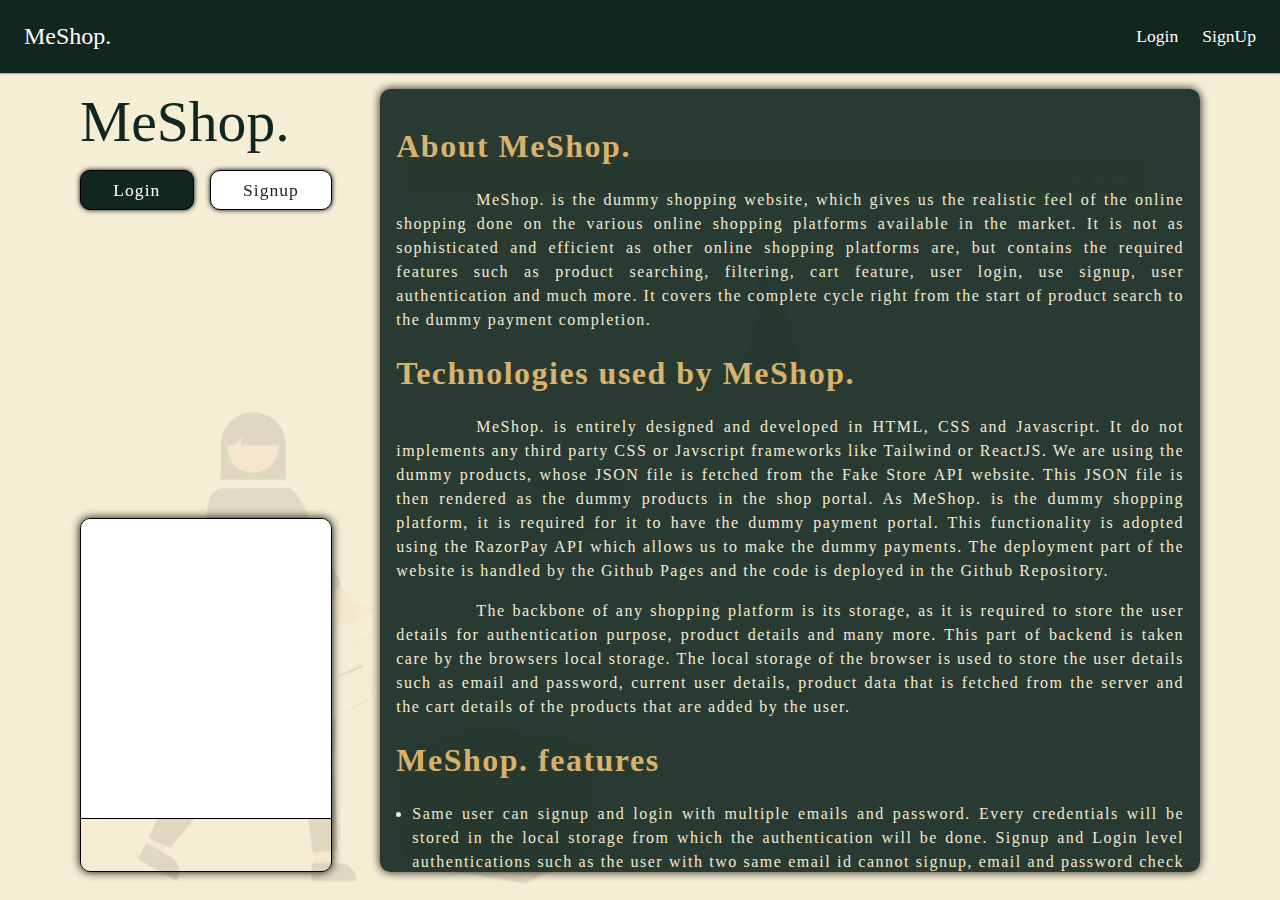
<file: index.html>
<!-- This is the landing page of the website
The hompage css and js files are attached to it 
Every time the new user with the deleted local storage comes in this page
will only rediredt to signup whether we click on Login button or signup button

Once signed up, the page will then only allow us to login with the user name and 
password stored in the local storage 

The nav bar is will have the specifice tabs on each page

This landing page functionality is to only divert the user to the shop page after
successfull authentication. Hence its navbar only contains login and signup button

The landing page also highlights one of the product fetched from dummy json website
Each time we refresh the page we will se new product-->

<!DOCTYPE html>
<html>
  <head>
    <meta charset="utf-8" />
    <meta http-equiv="X-UA-Compatible" content="IE=edge" />
    <title>MeShop.</title>
    <meta name="description" content="" />
    <meta name="viewport" content="width=device-width, initial-scale=1" />

    <!-- Linking favicon -->
    <link rel="shortcut icon" href="./images/shop_icon.png" type="image/png" />

    <!-- Linking the home-page stylesheet -->
    <link rel="stylesheet" href="./home-page.css" />

    <!-- Linking the navbar stylesheet -->
    <link rel="stylesheet" href="./navbar.css" />

    <!-- Linking the home-page script -->
    <script src="./home-page.js" defer></script>

    <!-- Linking the navbar script -->
    <script src="./navbar.js" defer></script>
  </head>
  <body>
    <!-- This image is used as the background for the  desc-wrapper class. Its position is fixed -->
    <div class="imgDiv"></div>

    <!-- The entire landing page is wrapped inside root div. It has two divs
    The navbar div is for the navigation bar and the desc-wrapper div for the 
    user interaction and the about section -->
    <main class="root">
      <!-- Navbar HTML -->
      <nav class="navbar text-style">
        <div id="logo-box">
          <div class="material-symbols-outlined" id="menus">menu</div>
          <div id="logo">MeShop.</div>
        </div>
        <div id="links">
          <div id="login"><a>Login</a></div>
          <div id="signup"><a href="./signup.html">SignUp</a></div>
        </div>
      </nav>

      <!-- The desc wrapper is divided two parts
      The left one contains the login adn signup button, logo nad the demo product 
      fetched from dummy json server 
      The right part only contains the about section which highlights the features of this website-->
      <div class="desc-wrapper">
        <div class="left">
          <div>
            <!-- The logo part -->
            <h1 class="page-heading text-style">MeShop.</h1>

            <!-- The buttons part -->
            <div class="buttons">
              <input
                type="button"
                value="Login"
                id="login-button"
                class="text-style"
              />
              <input
                type="button"
                value="Signup"
                id="signup-button"
                class="text-style"
              />
            </div>
          </div>

          <!-- Demo product area -->
          <div class="demo-product text-style">
            <div class="productPoster">
              <div class="prodImage"></div>
              <div class="prodTitle"></div>
              <div class="prodPrice">
                <div class="priceTag"></div>
              </div>
              <div class="prodRating"></div>
            </div>
          </div>
        </div>

        <!-- About section area -->
        <div class="right">
          <div class="text-style">
            <h1>About MeShop.</h1>
            <p>
              MeShop. is the dummy shopping website, which gives us the
              realistic feel of the online shopping done on the various online
              shopping platforms available in the market. It is not as
              sophisticated and efficient as other online shopping platforms
              are, but contains the required features such as product searching,
              filtering, cart feature, user login, use signup, user
              authentication and much more. It covers the complete cycle right
              from the start of product search to the dummy payment completion.
            </p>
            <h1>Technologies used by MeShop.</h1>
            <p>
              MeShop. is entirely designed and developed in HTML, CSS and
              Javascript. It do not implements any third party CSS or Javscript
              frameworks like Tailwind or ReactJS. We are using the dummy
              products, whose JSON file is fetched from the Fake Store API
              website. This JSON file is then rendered as the dummy products in
              the shop portal. As MeShop. is the dummy shopping platform, it is
              required for it to have the dummy payment portal. This
              functionality is adopted using the RazorPay API which allows us to
              make the dummy payments. The deployment part of the website is
              handled by the Github Pages and the code is deployed in the Github
              Repository.
            </p>
            <p>
              The backbone of any shopping platform is its storage, as it is
              required to store the user details for authentication purpose,
              product details and many more. This part of backend is taken care
              by the browsers local storage. The local storage of the browser is
              used to store the user details such as email and password, current
              user details, product data that is fetched from the server and the
              cart details of the products that are added by the user.
            </p>

            <h1 style="padding-left: 0px">MeShop. features</h1>
            <ul style="padding-left: inherit">
              <li>
                Same user can signup and login with multiple emails and
                password. Every credentials will be stored in the local storage
                from which the authentication will be done. Signup and Login
                level authentications such as the user with two same email id
                cannot signup, email and password check while login and other
                basic authetications are also provided. If in any case, the user
                deletes the local storage data, the website will automatically
                redirect the user to the landing page on refreshing.
              </li>
              <li>
                The shopping portal has the features such as searching the
                product, filtering and categorizing the products based on given
                filter and category tags.The shopping portal can only be
                accessed if the user is logged in, else the user will be
                redirected to the landing page.
              </li>
              <li>
                Every product in portal has Add to Cart button, where the user
                can add products in multiple quantity and remove it from the
                cart as well. In the shopping portal, the cart button will only
                visible on the navbar if the user added atleast single product
                to the cart.
              </li>
              <li>
                User can always change their user details by clicking on the
                profile section of the navbar which is only visible if the user
                logs in. This profile section will display the name of the
                current user logged in.
              </li>
              <li>
                The cart page is specifically designed for the preview of the
                products that are added to the cart. Local storage acts as the
                exchange point between shopping portal and the cart page.
                Whenever the user adds or remove the product in shopping portal,
                this information is stored in local storage and then the
                information stored is access by the cart page to render the
                data.
              </li>
              <li>
                We can initiate the dummy payment procedure using the RazorPay
                API in test mode from the cart page only.
              </li>
              <li>
                From design point of view, the website is fully responsive and
                can be displayed smmothly on all the form factors that are given
                in the browsers developer console.
              </li>
            </ul>
          </div>
        </div>
      </div>
    </main>
  </body>
</html>
</file>
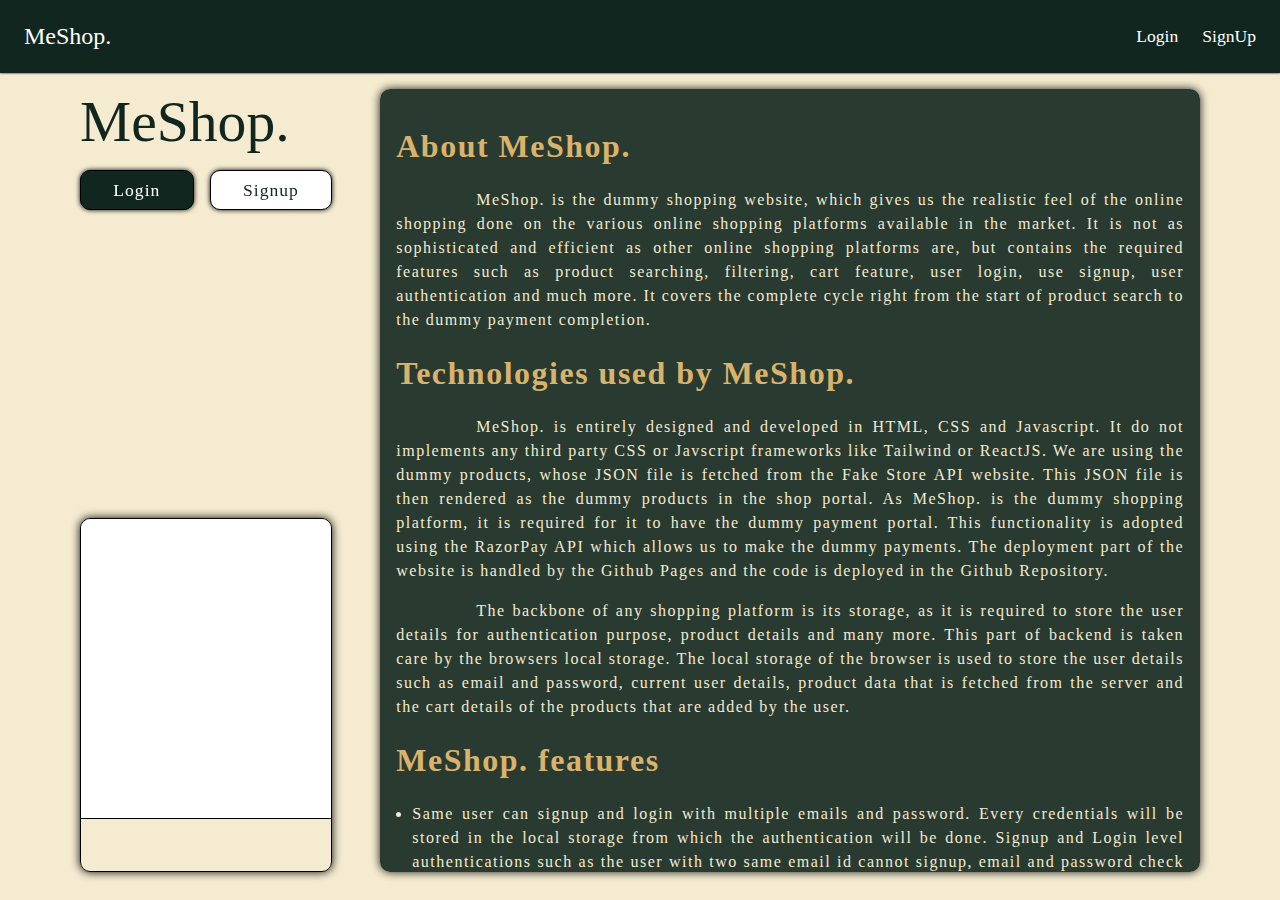
<file: cart.html>
<!DOCTYPE html>
<html lang="en">
  <head>
    <meta charset="UTF-8" />
    <meta http-equiv="X-UA-Compatible" content="IE=edge" />
    <meta name="viewport" content="width=device-width, initial-scale=1.0" />
    <title>Shop with us...</title>
    <!-- linking the favicon -->
    <link
      rel="shortcut icon"
      href="./images/cart_icon.png"
      type="image/x-icon"
    />

    <!-- Linking the cart css file  -->
    <link rel="stylesheet" href="./cart.css" />

    <!-- linking the navbar css file -->
    <link rel="stylesheet" href="./navbar.css" />

    <!-- linking the cart js file -->
    <script src="./cart.js" defer></script>

    <!-- linking the navbar js file -->
    <script src="./navbar.js" defer></script>

    <!-- linking the razor pay js file -->
    <script src="https://checkout.razorpay.com/v1/checkout.js" defer></script>
  </head>
  <body>
    <div class="root">
      <nav class="navbar text-style">
        <div id="logo-box">
          <div class="material-symbols-outlined" id="menus">menu</div>
          <div id="logo">MeShop.</div>
          <div class="material-symbols-outlined" id="logout">logout</div>
        </div>
        <div id="links">
          <div id="home"><a href="./shop.html">Home</a></div>

          <div class="userTag">
            <div class="material-symbols-outlined">person</div>
            <div id="userName" style="align-self: flex-end"></div>
          </div>
        </div>
      </nav>

      <div class="shopUI">
        <div class="cartItems text-style">
          <h1>My Cart</h1>
          <div class="items"></div>
        </div>

        <div class="cartSummary text-style">
          <div class="itemSummary"></div>
          <div class="total">
            <div class="dollar"></div>
            <div class="inr"></div>
          </div>
          <div class="checkout">
            <input type="button" value="Proceed to Checkout" id="payBtn" />
          </div>
        </div>
      </div>
    </div>
  </body>
</html>
</file>
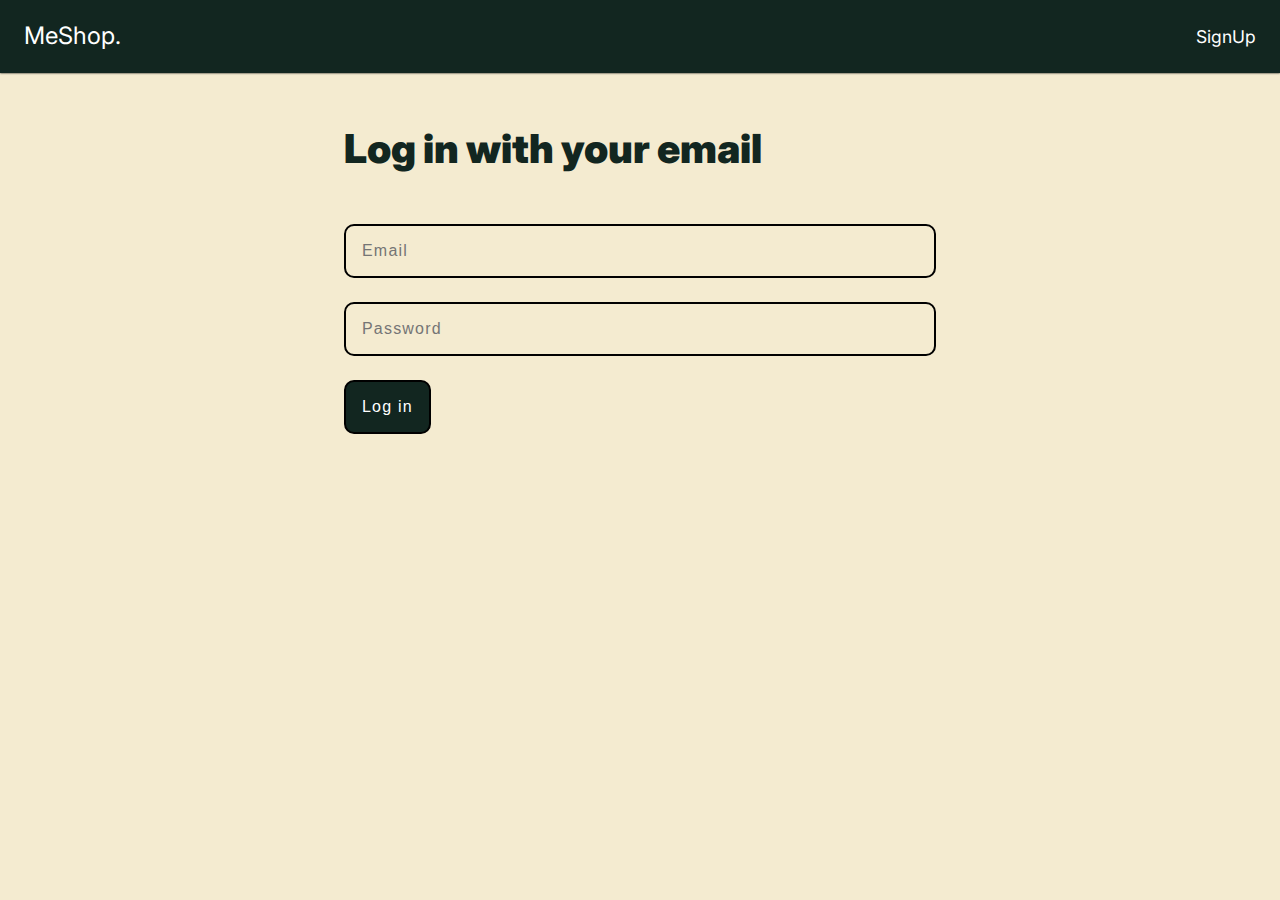
<file: login.html>
<!DOCTYPE html>
<html lang="en">
  <head>
    <meta charset="UTF-8" />
    <meta http-equiv="X-UA-Compatible" content="IE=edge" />
    <meta name="viewport" content="width=device-width, initial-scale=1.0" />
    <title>Sign Up Form - MeShop.</title>
    <link rel="shortcut icon" href="./images/login_icon.png" />

    <!-- linking the login css -->
    <link rel="stylesheet" href="./login.css" />

    <!-- Linking the navbar css -->
    <link rel="stylesheet" href="./navbar.css" />

    <!-- Linking the login js -->
    <script src="./login.js" defer></script>

    <!-- linking the navbar js -->
    <script src="./navbar.js" defer></script>
  </head>
  <body>
    <div class="wrapper">
      <nav class="navbar text-style">
        <div id="logo-box">
          <div class="material-symbols-outlined" id="menus">menu</div>
          <div id="logo">MeShop.</div>
        </div>
        <div id="links">
          <div id="signup"><a href="./signup.html">SignUp</a></div>
        </div>
      </nav>
      <div class="wrapper2">
        <h1 class="text-style">Log in with your email</h1>
        <form class="form text-style">
          <input
            type="email"
            name="email"
            id="email"
            placeholder="Email"
            required
            autocomplete="email"
          />
          <input
            type="password"
            name="password"
            id="password"
            placeholder="Password"
            required
            autocomplete="current-password"
          />
          <input type="submit" value="Log in" id="submitBtn" />
        </form>
      </div>
    </div>
  </body>
</html>
</file>
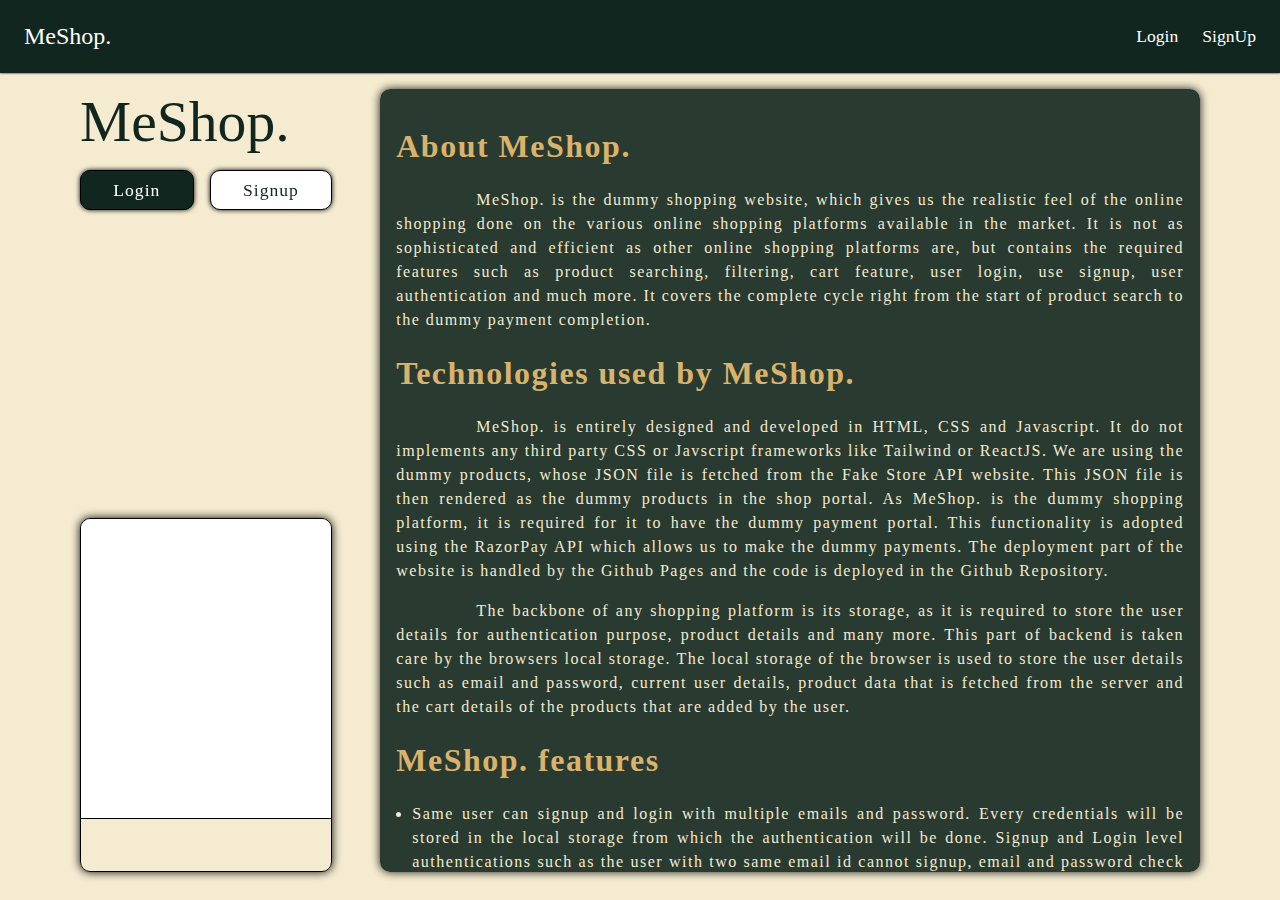
<file: profile.html>
<!DOCTYPE html>
<html lang="en">
  <head>
    <meta charset="UTF-8" />
    <meta http-equiv="X-UA-Compatible" content="IE=edge" />
    <meta name="viewport" content="width=device-width, initial-scale=1.0" />
    <title>My Profile - MeShop.</title>
    <link rel="shortcut icon" href="./images/user_icon.png" />

    <!-- linking the profile css -->
    <link rel="stylesheet" href="./profile.css" />

    <!-- Linking the navbar css -->
    <link rel="stylesheet" href="./navbar.css" />

    <!-- Linking the profile js -->
    <script src="./profile.js" defer></script>

    <!-- linking the navbar js -->
    <script src="./navbar.js" defer></script>
  </head>
  <body>
    <div class="wrapper">
      <nav class="navbar text-style">
        <div id="logo-box">
          <div class="material-symbols-outlined" id="menus">menu</div>
          <div id="logo">MeShop.</div>
        </div>
        <div id="links">
          <div id="home"><a href="./shop.html">Home</a></div>
        </div>
      </nav>
      <div class="wrapper2">
        <h1 class="text-style">Your Account Details</h1>
        <form class="form text-style">
          <input
            type="text"
            name="first-name"
            id="first-name"
            placeholder="First Name"
          />
          <input
            type="text"
            name="last-name"
            id="last-name"
            placeholder="Last Name"
          />
          <input
            type="email"
            name="email"
            id="email"
            placeholder="Email"
            autocomplete="email"
          />
          <input
            type="text"
            name="old-password"
            id="old-password"
            placeholder="Old Password"
            autocomplete="current-password"
          />
          <input
            type="password"
            name="password"
            id="password"
            placeholder="New Password"
            autocomplete="new-password"
          />

          <input
            type="text"
            name="conf-password"
            id="conf-password"
            placeholder="Confirm Password"
          />
          <input type="submit" value="Save your details" id="saveBtn" />
          <input type="button" value="Logout" id="logoutButton" />
        </form>
      </div>
    </div>
  </body>
</html>
</file>
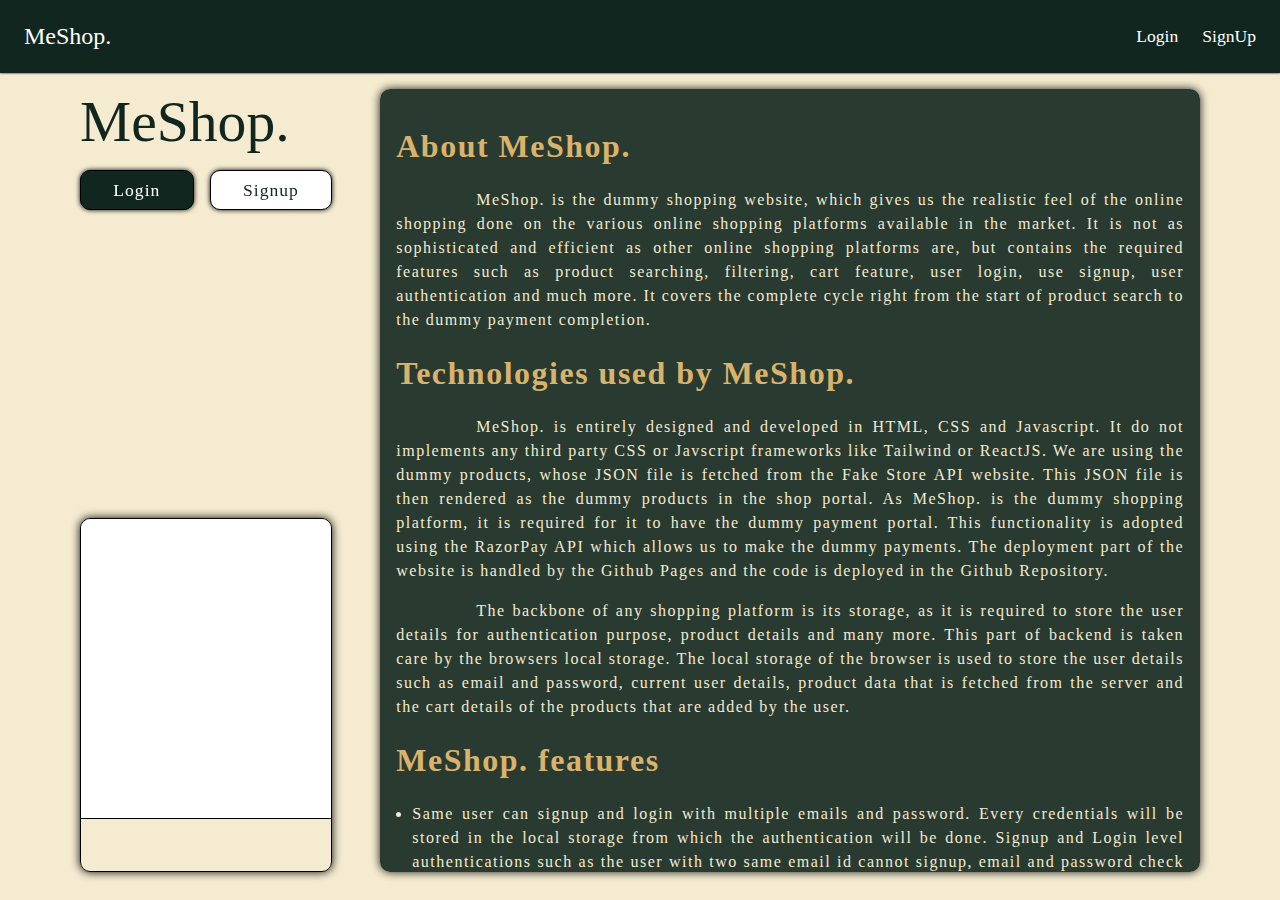
<file: shop.html>
<!DOCTYPE html>
<html lang="en">
  <head>
    <meta charset="UTF-8" />
    <meta http-equiv="X-UA-Compatible" content="IE=edge" />
    <meta name="viewport" content="width=device-width, initial-scale=1.0" />
    <title>Shop with us...</title>
    <!-- linking the favicon -->
    <link
      rel="shortcut icon"
      href="./images/shopping_icon.png"
      type="image/x-icon"
    />

    <!-- Linking the shop css file  -->
    <link rel="stylesheet" href="./shop.css" />

    <!-- linking the navbar css file -->
    <link rel="stylesheet" href="./navbar.css" />

    <!-- linking the shop js file -->
    <script src="./shop.js" defer></script>

    <!-- linking the navbar js file -->
    <script src="./navbar.js" defer></script>
  </head>
  <body>
    <div class="root">
      <!-- navbar -->
      <nav class="navbar text-style">
        <div id="logo-box">
          <div class="material-symbols-outlined" id="menus">menu</div>
          <div id="logo">MeShop.</div>
          <div id="my-cart">
            <a href="./cart.html"
              ><img src="./images/cart_navbar_icon.png" alt="Cart"
            /></a>
          </div>
          <div class="material-symbols-outlined" id="filterBtn">filter_alt</div>
          <div class="material-symbols-outlined" id="logout">logout</div>
        </div>
        <div id="links">
          <div id="home"><a href="./shop.html">Home</a></div>

          <div class="userTag">
            <div class="material-symbols-outlined">person</div>
            <div id="userName" style="align-self: flex-end"></div>
          </div>
        </div>
      </nav>

      <!-- shoping portal -->
      <div class="shopUI">
        <!-- side bar for filters -->
        <div class="sideBar text-style">
          <div class="color">
            <h1>Colors</h1>
            <div>
              <input
                type="checkbox"
                name="color-red"
                id="color-red"
                form="dummy"
              />
              <label for="color-red">Red</label>
            </div>
            <div>
              <input
                type="checkbox"
                name="color-blue"
                id="color-blue"
                form="dummy"
              />
              <label for="color-blue">Blue</label>
            </div>
            <div>
              <input
                type="checkbox"
                name="color-green"
                id="color-green"
                form="dummy"
              />
              <label for="color-green">Green</label>
            </div>
            <div>
              <input
                type="checkbox"
                name="color-black"
                id="color-black"
                form="dummy"
              />
              <label for="color-black">Black</label>
            </div>
            <div>
              <input
                type="checkbox"
                name="color-orange"
                id="color-orange"
                form="dummy"
              />
              <label for="color-orange">Orange</label>
            </div>
          </div>
          <div class="size">
            <h1>Sizes</h1>
            <div>
              <input
                type="checkbox"
                name="size-small"
                id="size-small"
                form="dummy"
              />
              <label for="size-small">S</label>
            </div>
            <div>
              <input
                type="checkbox"
                name="size-medium"
                id="size-medium"
                form="dummy"
              />
              <label for="size-medium">M</label>
            </div>
            <div>
              <input
                type="checkbox"
                name="size-large"
                id="size-large"
                form="dummy"
              />
              <label for="size-large">L</label>
            </div>
            <div>
              <input
                type="checkbox"
                name="size-extra-large"
                id="size-extra-large"
                form="dummy"
              />
              <label for="size-extra-large">XL</label>
            </div>
          </div>
          <div class="rating">
            <h1>Rating</h1>
            <div>
              0
              <input
                type="range"
                name="rating-range"
                id="rating-range"
                max="5"
                min="0"
                step="0.1"
                style="width: 50%"
                form="dummy"
              />
              <span id="ratingValue"></span>
            </div>
          </div>
          <div class="price">
            <h1>Price Range</h1>
            <div>
              <input
                type="checkbox"
                name="price0to25"
                id="price0to25"
                form="dummy"
              />
              <label for="price0to25">$0 to $25</label>
            </div>
            <div>
              <input
                type="checkbox"
                name="price26to50"
                id="price26to50"
                form="dummy"
              />
              <label for="price26to50">$26 to $50</label>
            </div>
            <div>
              <input
                type="checkbox"
                name="price51to100"
                id="price51to100"
                form="dummy"
              />
              <label for="price51to100">$51 to $100</label>
            </div>
            <div>
              <input
                type="checkbox"
                name="price101Above"
                id="price101Above"
                form="dummy"
              />
              <label for="price101Above">$101 onwards</label>
            </div>
          </div>
        </div>

        <!-- div to render the  products available -->
        <div class="productSide">
          <!-- search bar -->
          <div class="search">
            <div class="material-symbols-outlined" style="align-self: center">
              search
            </div>
            <div class="inputDiv">
              <input
                type="search"
                name="prodSearch"
                id="prodSearch"
                placeholder="Please type exact description of the products..."
              />
            </div>
          </div>

          <!-- filter tag -->
          <div class="filterTags text-style">
            <div class="all">All</div>
            <div class="men">Men's Clothing</div>
            <div class="women">Women's Clothing</div>
            <div class="jewellery">Jewellery</div>
            <div class="electronics">Electronics</div>
          </div>

          <!-- Products will be rendered category wise. Seperate div for seperate category -->
          <div class="menSection text-style">
            <h1>Men's Clothing</h1>
            <div class="menProduct productBoard"></div>
          </div>
          <div class="womenSection text-style">
            <h1>Women's Clothing</h1>
            <div class="womenProduct productBoard"></div>
          </div>
          <div class="electronicSection text-style">
            <h1>Electronic's</h1>
            <div class="electronicProduct productBoard"></div>
          </div>
          <div class="jewellerySection text-style">
            <h1>Jewellery</h1>
            <div class="jewelleryProduct productBoard"></div>
          </div>
          <div class="results text-style"></div>
        </div>
      </div>
    </div>

    <!-- This div will be displayed if and only if the user view this website in mobiles.
         It will show the small floated filter button at the bottom right which will toggle 
         openeing and closing of the sidebar -->
    <div class="filter-For-Mobiles">
      <img
        src="https://icons.iconarchive.com/icons/fatcow/farm-fresh/32/filter-icon.png"
        width="32"
        height="32"
      />
    </div>
  </body>
</html>
</file>
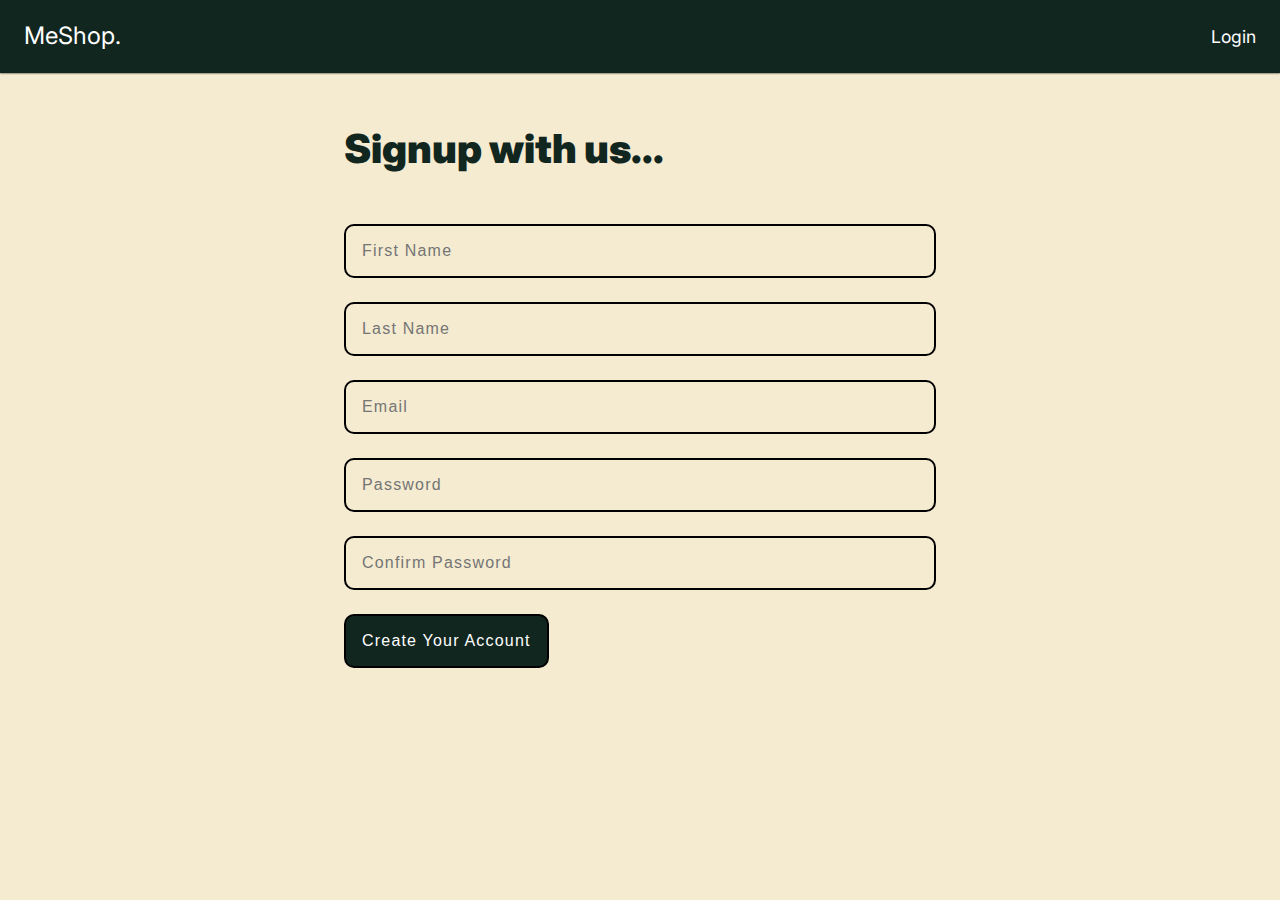
<file: signup.html>
<!-- This page will prompt the user to signup with their email
     User cannot signup with two same email-id and hence the authentication is added. -->

<!DOCTYPE html>
<html lang="en">
  <head>
    <meta charset="UTF-8" />
    <meta http-equiv="X-UA-Compatible" content="IE=edge" />
    <meta name="viewport" content="width=device-width, initial-scale=1.0" />
    <title>Sign Up Form - MeShop.</title>
    <link rel="shortcut icon" href="./images/signup_icon.png" />

    <!-- linking the signup css -->
    <link rel="stylesheet" href="./signup.css" />

    <!-- Linking the navbar css -->
    <link rel="stylesheet" href="./navbar.css" />

    <!-- Linking the Signup js -->
    <script src="./signup.js" defer></script>

    <!-- linking the navbar js -->
    <script src="./navbar.js" defer></script>
  </head>
  <body>
    <div class="wrapper">
      <nav class="navbar text-style">
        <div id="logo-box">
          <div class="material-symbols-outlined" id="menus">menu</div>
          <div id="logo">MeShop.</div>
        </div>
        <div id="links">
          <div id="login"><a>Login</a></div>
        </div>
      </nav>
      <div class="wrapper2">
        <h1 class="text-style">Signup with us...</h1>
        <form class="form text-style">
          <input
            type="text"
            name="first-name"
            id="first-name"
            placeholder="First Name"
            required
          />
          <input
            type="text"
            name="last-name"
            id="last-name"
            placeholder="Last Name"
            required
          />
          <input
            type="email"
            name="email"
            id="email"
            placeholder="Email"
            required
            autocomplete="email"
          />
          <input
            type="password"
            name="password"
            id="password"
            placeholder="Password"
            required
            autocomplete="new-password"
          />

          <input
            type="text"
            name="conf-password"
            id="conf-password"
            placeholder="Confirm Password"
            required
          />
          <input type="submit" value="Create Your Account" id="submitBtn" />
        </form>
      </div>
    </div>
  </body>
</html>
</file>
<file: home-page.css>
@import url("https://fonts.googleapis.com/css2?family=Inter");

* {
  box-sizing: border-box !important;
}

html {
  -ms-overflow-style: none; /* Internet Explorer 10+ */
  scrollbar-width: none; /* Firefox */
}

html::-webkit-scrollbar {
  display: none; /* Safari and Chrome */
}

body {
  width: 100vw;
  height: 100vh;
  margin: 0px;
}

.root {
  width: 100%;
  height: 100%;
  background-color: #f4ebd0;
}

.text-style {
  font-family: "Inter";
  font-style: normal;
  font-weight: 400;
}

.imgDiv {
  background-image: url("./images/landingPagePic.png");
  background-repeat: no-repeat;
  background-position: center;
  background-size: cover;
  position: fixed;
  top: 73px;
  left: 0px;
  width: 100%;
  height: 100%;
  z-index: 1;
  opacity: 0.1;
}

.desc-wrapper {
  width: 90%;
  height: 90.5%;
  position: relative;
  z-index: 2;
  margin: 0 auto;
  display: flex;
  flex-direction: row;
  gap: 1rem;
}

.left {
  width: 25%;
  padding: 1rem;
  display: flex;
  flex-direction: column;
  justify-content: space-between;
}

.page-heading {
  font-size: 4.5vw;
  margin: 0px;
  margin-bottom: 1rem;
  color: #122620;
}

.buttons {
  display: flex;
  gap: 1rem;
}

.buttons > input {
  flex: 1 1 auto;
  height: 40px;
  border: 1px solid black;
  outline: none;
  border-radius: 10px;
  font-size: 1.1rem;
  box-shadow: 0px 0px 5px black;
  letter-spacing: 1px;
}

#login-button {
  background-color: #122620;
  color: white;
}

#signup-button {
  background-color: white;
  color: #122620;
}

.right {
  width: 75%;
  padding: 1rem;
}

.right > div {
  width: 100%;
  height: 100%;
  border-radius: 10px;
  box-shadow: 0px 0px 10px black;
  background-color: #122620;
  opacity: 0.9;
  padding: 1rem;
  line-height: 1.5rem;
  color: #f4ebd0;
  overflow: scroll;
  -ms-overflow-style: none;
  scrollbar-width: none;
  letter-spacing: 1.5px;
}

.right > div::-webkit-scrollbar {
  display: none;
}

.right p {
  text-indent: 5rem;
  text-align: justify;
  margin-bottom: 1rem;
  font-size: 1rem;
}

.right li {
  text-align: justify;
  font-size: 1rem;
}

.right h1 {
  color: #d6ad60;
  line-height: 2.5rem;
}

.productPoster {
  border: 1px solid black;
  width: 100%;
  height: max-content;
  display: grid;
  grid-template-rows: 300px 0.25fr 0.25fr 0.25fr 0.25fr;
  border-radius: 10px;
  background-color: (10, 2, 50);
  box-shadow: 0px 0px 10px black;
}

.prodImage {
  background-size: contain;
  background-position: center;
  background-repeat: no-repeat;
  border-bottom: 1px solid black;
  background-color: white;
  border-top-right-radius: 10px;
  border-top-left-radius: 10px;
}

.prodTitle {
  padding: 0.5rem 1rem;
  font-size: 1.1rem;
  font-weight: bolder;
}

.prodPrice {
  display: flex;
  flex-direction: row;
  justify-content: space-between;
  align-items: center;
  padding: 0.5rem 1rem;
  font-size: 1rem;
  font-weight: bolder;
}

.prodRating {
  padding: 0.5rem 1rem;
  font-size: 1rem;
  font-weight: bolder;
}

@media screen and (max-width: 1000px), (max-height: 700px) {
  .desc-wrapper {
    flex-direction: column;
    padding-top: 85px;
    padding-bottom: 1rem;
    padding-left: 1rem;
    padding-right: 1rem;
  }

  .left,
  .right {
    width: 100%;
    padding: 0rem;
  }

  .left {
    gap: 1rem;
  }

  .left,
  .right,
  .root {
    height: max-content;
  }

  .page-heading {
    font-size: 4.5rem;
  }
}

@media screen and (max-width: 400px) {
  .left,
  .right,
  .root {
    height: max-content;
  }
  .right p {
    text-indent: 2rem;
    text-align: justify;
  }
  .right > div {
    letter-spacing: 1px;
  }
}

@media screen and (max-width: 300px) {
  .page-heading {
    font-size: 3rem;
  }

  .prodTitle,
  .prodRating,
  .prodPrice {
    font-size: 0.9rem;
  }

  .desc-wrapper {
    width: 100%;
  }

  .right {
    letter-spacing: 0.2px;
    font-size: 0.9rem;
  }

  .right h1 {
    font-size: 1.2rem;
    line-height: 1.6rem;
  }
}
</file>
<file: navbar.css>
@import url("https://fonts.googleapis.com/css2?family=Material+Symbols+Outlined");
@import url("https://fonts.googleapis.com/css2?family=Inter");
/* Styling the navbar */

.text-style {
  font-family: "Inter";
  font-style: normal;
  font-weight: 400;
}

.navbar {
  display: flex;
  flex-direction: row;
  gap: 1.5rem;
  width: 100%;
  padding: 1.5rem;
  background-color: #122620;

  font-size: 1.1rem;
  color: #ffffff;

  align-items: center;
  box-shadow: 0px 0px 2px black;
}

#logo {
  font-size: 1.5rem;
  line-height: 1.4rem;
  flex: 1 1 auto;
}

#logo-box {
  flex: 1 1 auto;
  display: flex;
  height: 25px;
  flex-direction: row;
  align-items: center;
  gap: 1.5rem;
}

#links {
  display: flex;
  flex-direction: row;
  justify-content: space-between;
  align-items: center;
  gap: 1.5rem;
}

#menus {
  display: none;
  font-size: 2rem;
}

.responsive {
  display: flex !important;
}

a:visited,
a:active,
a:link {
  text-decoration: none;
  color: white;
}

.userTag {
  display: flex;
  gap: 0.8rem;
  border-left: 3px ridge whitesmoke;
  padding-left: 0.8rem;
}

@media screen and (max-width: 1000px), (max-height: 700px) {
  #links {
    flex-direction: column;
    align-self: flex-start;
    align-items: flex-start;
    display: none;
  }

  #menus {
    display: block;
  }

  .navbar {
    flex-direction: column;
    padding: 1.5rem;
    position: fixed;
    top: 0px;
    left: 0px;
    z-index: 1000;
  }

  #logo-box {
    width: 100%;
  }

  .userTag {
    border-left: 0px;
    padding-left: 0px;
  }
}

@media screen and (max-width: 300px) {
  #logo {
    font-size: 1.5rem;
  }
  #menus {
    font-size: 1.3rem;
  }
  #logo-box {
    gap: 0.8rem;
  }
}
</file>
<file: cart.css>
@import url("https://fonts.googleapis.com/css2?family=Inter");

* {
  box-sizing: border-box !important;
}

body {
  width: 100vw;
  height: 100vh;
  margin: 0px;
}

.root {
  width: 100%;
  height: 100%;
  display: flex;
  flex-direction: column;
}

.text-style {
  font-family: "Inter";
  font-style: normal;
  font-weight: 400;
}

.shopUI {
  width: 100%;
  height: 90.5%;
  display: flex;
  flex-direction: row;
  gap: 1.5rem;
  padding: 1.5rem;
  background-color: #f4ebd0;
}

.cartItems {
  width: 65%;
  display: flex;
  flex-direction: column;
  gap: 1.5rem;
  overflow: scroll;
  -ms-overflow-style: none;
  scrollbar-width: none;
}

.cartItems::-webkit-scrollbar {
  display: none;
}

.cartItems > h1 {
  margin: 0px;
  align-self: center;
  font-size: 2.5rem;
  color: #122620;
}

.cartItems > .items {
  display: flex;
  flex-flow: row wrap;
  gap: 1.5rem;
  justify-content: center;
}

.productPoster {
  border: 1px solid black;
  flex: 0 0 280px;
  max-width: 17.5rem;
  height: 521px;
  display: grid;
  gap: 0.5rem;
  grid-template-rows: 300px 50px 30px 30px 30px 39.5px;
  border-radius: 12px;
  box-shadow: 0px 0px 2px black;
}

.prodImage {
  background-size: contain;
  background-position: center;
  background-repeat: no-repeat;
  border-top-right-radius: 10px;
  border-top-left-radius: 10px;
  border-bottom: 1px solid black;
  background-color: white;
}

.prodTitle {
  display: flex;
  max-width: 244.8px;
  justify-content: left;
  align-items: center;
  padding-left: 1rem;
  padding-right: 1rem;
  font-size: 1.025rem;
  font-weight: 900;
  color: rgb(41, 1, 1);
}

.prodPrice {
  display: flex;
  flex-direction: row;
  justify-content: space-between;
  align-items: center;
  padding-left: 1rem;
  padding-right: 1rem;
  font-size: 1rem;
  font-weight: bolder;
}

.priceTag {
  color: darkred;
}

.prodColor {
  display: flex;
  flex-direction: row;
  justify-content: left;
  align-items: center;
  padding-left: 1rem;
  padding-right: 1rem;
  font-size: 1rem;
  font-weight: bolder;
}

.prodRating {
  display: flex;
  flex-direction: row;
  justify-content: left;
  align-items: center;
  padding-left: 1rem;
  padding-right: 1rem;
  font-size: 1rem;
  font-weight: bolder;
}

.removeFromCart {
  display: flex;
  flex-direction: row;
  justify-content: center;
  align-items: center;
  padding-left: 1rem;
  padding-right: 1rem;
  background-color: #b68d40;
  color: white;
  font-size: 1rem;
  border-bottom-left-radius: 10px;
  border-bottom-right-radius: 10px;
  border-top: 1px solid black;
}

.cartSummary {
  width: 35%;
  background-color: lightgoldenrodyellow;
  border-radius: 10px;
  box-shadow: 0px 0px 5px rgb(54, 2, 2);
  display: flex;
  flex-direction: column;
  padding: 1rem;
  gap: 1rem;
}

.itemSummary {
  height: 80%;
  display: flex;
  flex-direction: column;
  flex-wrap: nowrap;
  gap: 0.5rem;
  overflow: scroll;
  -ms-overflow-style: none;
  scrollbar-width: none;
}

.itemSummary::-webkit-scrollbar {
  display: none;
}

.summaryList {
  flex: 0 0 100px;
  border: 2px solid #122620;
  display: grid;
  grid-template-columns: 1fr 1fr 1fr minmax(90px, auto);
  grid-template-rows: 1fr minmax(auto, auto);
  gap: 10px;
  padding: 1rem;
  border-radius: 10px;
}

.desc {
  grid-row-start: 1;
  grid-row-end: 2;
  grid-column-start: 1;
  grid-column-end: 4;
  font-size: 1.05rem;
  font-weight: 900;
  color: #122620;
}

.itemRate {
  grid-row: 2/3;
  grid-column: 1/4;
  font-size: 1.5rem;
  font-weight: 900;
  color: darkred;
}

.itemQuant {
  grid-row: 1/3;
  grid-column: 4/5;
  display: flex;
  flex-direction: column;
  align-items: center;
  justify-content: center;
  font-size: 1.05rem;
  font-weight: 900;
  border-left: 2px solid black;
}

.itemQuant > .number {
  flex: 1 1 auto;
  font-size: 3rem;
  display: flex;
  align-items: center;
  color: #122620;
}

.total {
  padding: 1rem;
  font-size: 1.5rem;
  font-weight: 900;
  color: darkred;
  display: flex;
  flex-direction: row;
  justify-content: space-between;
}

.checkout {
  height: 50px;
  display: flex;
}

#payBtn {
  width: 100%;
  height: 100%;
  border-radius: 25px;
  font-size: 1rem;
  background-color: #122620;
  color: white;
  border: 2px solid black;
  outline: none;
}

#payBtn:hover {
  color: #b68d40;
  cursor: pointer;
}

@media screen and (max-width: 1000px), (max-height: 700px) {
  .shopUI {
    flex-direction: column;
    height: max-content;
    padding-top: 90px;
  }

  .cartItems {
    width: 100%;
  }

  .cartSummary {
    width: 100%;
  }

  .itemSummary {
    height: max-content;
  }
}

@media screen and (max-width: 550px) {
  .cartItems {
    justify-content: center;
  }
  .shopUI {
    height: max-content;
  }
  .productPoster {
    border: 1px solid black;
    flex: 1 1 280px;
    max-width: none;
    width: 100%;
    height: max-content;
    grid-template-rows: 300px 50px 30px 30px 28px 40x;
    border-radius: 11px;
    box-shadow: 0px 0px 2px black;
  }
}

@media screen and (max-width: 300px) {
  .cartItems > h1 {
    font-size: 2rem;
  }

  .cartItems > .items {
    gap: 1rem;
  }

  .shopUI {
    gap: 1rem;
  }

  .productPoster {
    height: max-content;
    grid-template-rows: 200px 50px 25px 25px 20px 30px;
  }

  .prodTitle,
  .prodPrice,
  .prodColor,
  .prodRating,
  .removeFromCart {
    font-size: 0.9rem;
  }

  .summaryList {
    flex: 0 0 100px;
    border: 2px solid #122620;
    display: flex;
    flex-direction: column;
  }

  .desc {
    font-size: 0.9rem;
  }

  .itemRate {
    font-size: 0.9rem;
  }

  .itemQuant {
    display: flex;
    flex-direction: row;
    align-items: center;
    justify-content: center;
    font-size: 0.9rem;
    border-left: 0px;
  }

  .itemQuant > .number {
    font-size: 1.2rem;
    display: flex;
    justify-content: flex-end;
  }

  .total {
    padding: 0.5rem;
    font-size: 1.5rem;
    flex-direction: column;
    justify-content: left;
    gap: 0.5rem;
  }

  .checkout {
    height: 35px;
  }
}
</file>
<file: login.css>
@import url("https://fonts.googleapis.com/css2?family=Inter");

* {
  box-sizing: border-box;
}

body {
  width: 100vw;
  height: 100vh;
  margin: 0px;
  background-color: #f4ebd0;
}

.text-style {
  font-family: "Inter";
  font-style: normal;
  font-weight: 400;
}

.wrapper {
  display: flex;
  width: 100%;
  flex-direction: column;
  align-items: center;
}

.wrapper2 {
  width: 50%;
  display: flex;
  gap: 1.5rem;
  flex-direction: column;
  padding: 1.5rem;
  position: relative;
  z-index: 100;
}

.wrapper2 > h1 {
  font-size: 2.5rem;
  color: #122620;
  font-weight: 900;
}

.form {
  flex: 1 1 auto;
  display: flex;
  flex-direction: column;
  gap: 1.5rem;
}

.form > input {
  border: 2px solid black;
  font-size: 1rem;
  padding: 1rem;
  outline: none;
  border-radius: 10px;
  color: black;
  font-weight: 500;
  letter-spacing: 1.2px;
}

.form > input:read-write {
  border: 2px solid black;
  font-size: 1rem;
  padding: 1rem;
  outline: none;
  border-radius: 10px;
  background-color: #f4ebd0;
  color: black;
  font-weight: 500;
  letter-spacing: 1.2px;
}

#submitBtn {
  width: max-content;
  background-color: #122620;
  color: white;
  border-radius: 10px;
}

@media screen and (max-width: 1000px), (max-height: 700px) {
  .wrapper,
  .wrapper2 {
    width: 100%;
  }

  .wrapper {
    padding-top: 73px;
  }
}
@media screen and (max-width: 300px) {
  .wrapper2 > h1 {
    font-size: 1.5rem;
  }
  .form > input {
    font-size: 0.9rem;
    padding: 0.5rem;
  }

  .form > input:read-write {
    font-size: 0.9rem;
    padding: 0.5rem;
  }
}
</file>
<file: profile.css>
@import url("https://fonts.googleapis.com/css2?family=Inter");

* {
  box-sizing: border-box;
}
html {
  -ms-overflow-style: none;
  scrollbar-width: none;
}

html::-webkit-scrollbar {
  display: none;
}

body {
  width: 100vw;
  height: 100vh;
  margin: 0px;
  background-color: #f4ebd0;
  -ms-overflow-style: none;
  scrollbar-width: none;
}

body::-webkit-scrollbar {
  display: none;
}

.text-style {
  font-family: "Inter";
  font-style: normal;
  font-weight: 400;
}

.wrapper {
  display: flex;
  width: 100%;
  flex-direction: column;
  align-items: center;
}

.wrapper2 {
  width: 50%;
  display: flex;
  gap: 1.5rem;
  flex-direction: column;
  padding: 1.5rem;
  position: relative;
  z-index: 100;
}

.wrapper2 > h1 {
  font-size: 2.5rem;
  color: #122620;
  font-weight: 900;
}

.form {
  flex: 1 1 auto;
  display: flex;
  flex-direction: column;
  gap: 1.5rem;
}

.form > input {
  border: 2px solid black;
  font-size: 1rem;
  padding: 1rem;
  outline: none;
  border-radius: 10px;
  color: black;
  font-weight: 500;
  letter-spacing: 1.2px;
}

.form > input:read-write {
  border: 2px solid black;
  font-size: 1rem;
  padding: 1rem;
  outline: none;
  border-radius: 10px;
  background-color: #f4ebd0;
  color: black;
  font-weight: 500;
  letter-spacing: 1.2px;
}

#saveBtn,
#logoutButton {
  width: max-content;
  background-color: #122620;
  color: white;
  border-radius: 10px;
}

@media screen and (max-width: 1000px), (max-height: 700px) {
  .wrapper,
  .wrapper2 {
    width: 100%;
  }

  .wrapper {
    padding-top: 73px;
  }
}
@media screen and (max-width: 300px) {
  .wrapper2 > h1 {
    font-size: 1.5rem;
  }
  .form > input {
    font-size: 0.9rem;
    padding: 0.5rem;
  }

  .form > input:read-write {
    font-size: 0.9rem;
    padding: 0.5rem;
  }
}
</file>
<file: shop.css>
@import url("https://fonts.googleapis.com/css2?family=Inter");
* {
  box-sizing: border-box !important;
}

body {
  width: 100vw;
  height: 100vh;
  margin: 0px;
  background-color: #f4ebd0;
}

.text-style {
  font-family: "Inter";
  font-style: normal;
  font-weight: 400;
}

.root {
  width: 100%;
  height: 100%;
  display: flex;
  flex-direction: column;
}

.navbar {
  position: sticky;
  top: 0px;
  left: 0px;
  z-index: 10000;
}

.shopUI {
  width: 100%;
  height: 90.5%;
  display: flex;
  margin: 0 auto;
}

.demoClass {
  height: 100%;
}

.sideBar {
  padding: 1rem;
  flex: 0 0 240px;
  width: 240px;
  max-height: fit-content;
  display: flex;
  flex-direction: column;
  background-color: lightgoldenrodyellow;
  box-shadow: 0px 0px 5px black;
  z-index: 10;
  gap: 2rem;
}

.sideBar::-webkit-scrollbar {
  display: none;
}

.sideBar > div {
  width: 100%;
  height: max-content;
  display: flex;
  flex-direction: column;
  gap: 0.5rem;
  font-size: 1rem;
}

.sideBar input {
  accent-color: #b68d40;
}

.color > h1,
.size > h1,
.rating > h1,
.price > h1 {
  margin-block-start: 0px;
  margin-block-end: 0.5rem;
  font-size: 1.5rem;
}

.sideBar input {
  vertical-align: bottom;
}

.shopUI {
  position: relative;
}

#filterBtn {
  display: none;
}

.sideBarEmerge {
  display: flex !important;
  width: 100%;
}

.productSide {
  flex: 1 1 auto;
  padding: 1.5rem;
  background-color: #f4ebd0;
  z-index: 1;
  display: flex;
  flex-direction: column;
  gap: 1.5rem;
  overflow: scroll;
  -ms-overflow-style: none;
  scrollbar-width: none;
}

.productSide::-webkit-scrollbar {
  display: none;
}

.search {
  display: flex;
  flex-direction: row;
  width: 100%;
  border: 1px solid black;
  border-radius: 10px;
  padding: 0.5rem;
  box-shadow: 0px 0px 2px black;
}

.search > .inputDiv {
  flex: 1 1 auto;
}

#prodSearch {
  border: 0px;
  width: 100%;
  height: 100%;
  padding: 0.5rem;
}

#prodSearch:read-write,
#prodSearch:focus {
  background-color: #f4ebd0;
  border: 0px;
  font-family: "Inter";
  font-style: normal;
  font-weight: 400;
  font-size: 1rem;
}

#prodSearch:focus-visible {
  outline: 0px;
  border-radius: 0px;
  font-family: "Inter";
  font-style: normal;
  font-weight: 400;
  font-size: 1rem;
}

.filterTags {
  width: 100%;
  display: flex;
  flex-flow: row wrap;
  gap: 1rem;
}

.filterTags > div {
  flex: 1 1 auto;
  border: 1px solid black;
  border-radius: 10px;
  padding: 1rem;
  font-size: 1rem;
  line-height: 1rem;
  display: flex;
  justify-content: center;
  box-shadow: 0px 0px 2px black;
}

.selectedFilter {
  background-color: #122620;
  color: white;
}

.menSection > h1,
.womenSection > h1,
.electronicSection > h1,
.jewellerySection > h1 {
  margin-block-start: 0px;
  margin-block-end: 0.5rem;
  font-size: 1.5rem;
}

.menProduct,
.womenProduct,
.electronicProduct,
.jewelleryProduct {
  -ms-overflow-style: none;
  scrollbar-width: none;
}

.menProduct::-webkit-scrollbar,
.womenProduct::-webkit-scrollbar,
.electronicProduct::-webkit-scrollbar,
.jewelleryProduct::-webkit-scrollbar {
  display: none;
}

.productBoard {
  display: flex;
  max-width: 79.875rem;
  flex-flow: row wrap;
  gap: 1rem;
  overflow: scroll;
  justify-content: left;
}

.productPoster {
  border: 1px solid black;
  flex: 0 0 280px;
  max-width: 17.5rem;
  height: 523px;
  display: grid;
  gap: 0.5rem;
  grid-template-rows: 301px 50px 30px 30px 30px;
  border-radius: 12px;
  box-shadow: 0px 0px 2px black;
}

.prodImage {
  background-size: contain;
  background-position: center;
  background-repeat: no-repeat;
  border-top-right-radius: 10px;
  border-top-left-radius: 10px;
  border-bottom: 1px solid black;
  background-color: white;
  padding: 10px;
}

.prodTitle {
  display: flex;
  max-width: 244.8px;
  justify-content: left;
  align-items: center;
  padding-left: 1rem;
  padding-right: 1rem;
  font-size: 1.025rem;
  font-weight: 900;
  color: rgb(41, 1, 1);
}

.prodPrice {
  display: flex;
  flex-direction: row;
  justify-content: space-between;
  align-items: center;
  padding-left: 1rem;
  padding-right: 1rem;
  font-size: 1rem;
  font-weight: bolder;
}

.priceTag {
  color: darkred;
}

.prodColor {
  display: flex;
  flex-direction: row;
  justify-content: left;
  align-items: center;
  padding-left: 1rem;
  padding-right: 1rem;
  font-size: 1rem;
  font-weight: bolder;
}

.prodRating {
  display: flex;
  flex-direction: row;
  justify-content: left;
  align-items: center;
  padding-left: 1rem;
  padding-right: 1rem;
  font-size: 1rem;
  font-weight: bolder;
}

.addToCart {
  display: flex;
  flex-direction: row;
  justify-content: center;
  align-items: center;
  padding-left: 1rem;
  padding-right: 1rem;
  background-color: #122620;
  color: white;
  font-size: 1rem;
  border-bottom-left-radius: 10px;
  border-bottom-right-radius: 10px;
  border-top: 1px solid black;
}

.results {
  display: none;
  max-width: 79.875rem;
  flex-flow: row wrap;
  gap: 1rem;
}

#my-cart {
  display: none;
}
.cartDisplay {
  display: block !important;
}

.filter-For-Mobiles {
  width: 60px;
  height: 60px;
  background-color: #122620;
  display: none;
  position: fixed;
  bottom: 2rem;
  right: 2rem;
  z-index: 10000000;

  padding-top: 16px;
  padding-left: 12px;
  border-radius: 30px;
  border: 2px solid #d6ad60;
  opacity: 0.8;
}

@media screen and (max-width: 1000px), (max-height: 700px) {
  .shopUI {
    width: 100%;
    height: 100%;
    padding-top: 73px;
  }

  .productBoard {
    flex-flow: row nowrap;
  }

  .sideBar {
    display: none;
    position: fixed;
    top: 73px;
    left: 0px;
    gap: 1rem;
    flex-direction: row;
    width: 100%;
  }

  .color > h1,
  .size > h1,
  .rating > h1,
  .price > h1 {
    margin: 0px;
  }

  #filterBtn {
    display: block;
  }
}

@media screen and (max-width: 550px) {
  .productBoard {
    flex-flow: row nowrap;
  }

  .shopUI {
    height: max-content;
  }

  .results {
    justify-content: center;
  }

  .sideBar {
    flex-direction: column;
    width: 200px;
    border-bottom-right-radius: 10px;
  }

  #filterBtn {
    display: none;
  }

  .filter-For-Mobiles {
    display: block;
  }
}

@media screen and (max-width: 300px) {
  .productSide {
    padding: 1rem;
  }
  .productBoard {
    flex-flow: row wrap;
  }
  .productPoster {
    border: 1px solid black;
    flex: 0 0 280px;
    max-width: 15.5rem;
    height: 422px;
    display: grid;
    gap: 0.5rem;
    grid-template-rows: 200px 50px 30px 30px 30px;
    border-radius: 12px;
    box-shadow: 0px 0px 2px black;
  }
  #logout {
    font-size: 22px;
  }
}
</file>
<file: signup.css>
@import url("https://fonts.googleapis.com/css2?family=Inter");

* {
  box-sizing: border-box;
}

body {
  width: 100vw;
  height: 100vh;
  margin: 0px;
  background-color: #f4ebd0;
}

.text-style {
  font-family: "Inter";
  font-style: normal;
  font-weight: 400;
}

.wrapper {
  display: flex;
  width: 100%;
  flex-direction: column;
  align-items: center;
}

.wrapper2 {
  width: 50%;
  display: flex;
  gap: 1.5rem;
  flex-direction: column;
  padding: 1.5rem;
  position: relative;
  z-index: 100;
}

.wrapper2 > h1 {
  font-size: 2.5rem;
  color: #122620;
  font-weight: 900;
}

.form {
  flex: 1 1 auto;
  display: flex;
  flex-direction: column;
  gap: 1.5rem;
}

.form > input {
  border: 2px solid black;
  font-size: 1rem;
  padding: 1rem;
  outline: none;
  border-radius: 10px;
  color: black;
  font-weight: 500;
  letter-spacing: 1.2px;
}

.form > input:read-write {
  border: 2px solid black;
  font-size: 1rem;
  padding: 1rem;
  outline: none;
  border-radius: 10px;
  background-color: #f4ebd0;
  color: black;
  font-weight: 500;
  letter-spacing: 1.2px;
}

#submitBtn {
  width: max-content;
  background-color: #122620;
  color: white;
  border-radius: 10px;
}

@media screen and (max-width: 1000px), (max-height: 700px) {
  .wrapper,
  .wrapper2 {
    width: 100%;
  }

  .wrapper {
    padding-top: 73px;
  }
}

@media screen and (max-width: 300px) {
  .wrapper2 > h1 {
    font-size: 1.5rem;
  }
  .form > input {
    font-size: 0.9rem;
    padding: 0.5rem;
  }

  .form > input:read-write {
    font-size: 0.9rem;
    padding: 0.5rem;
  }
}
</file>
